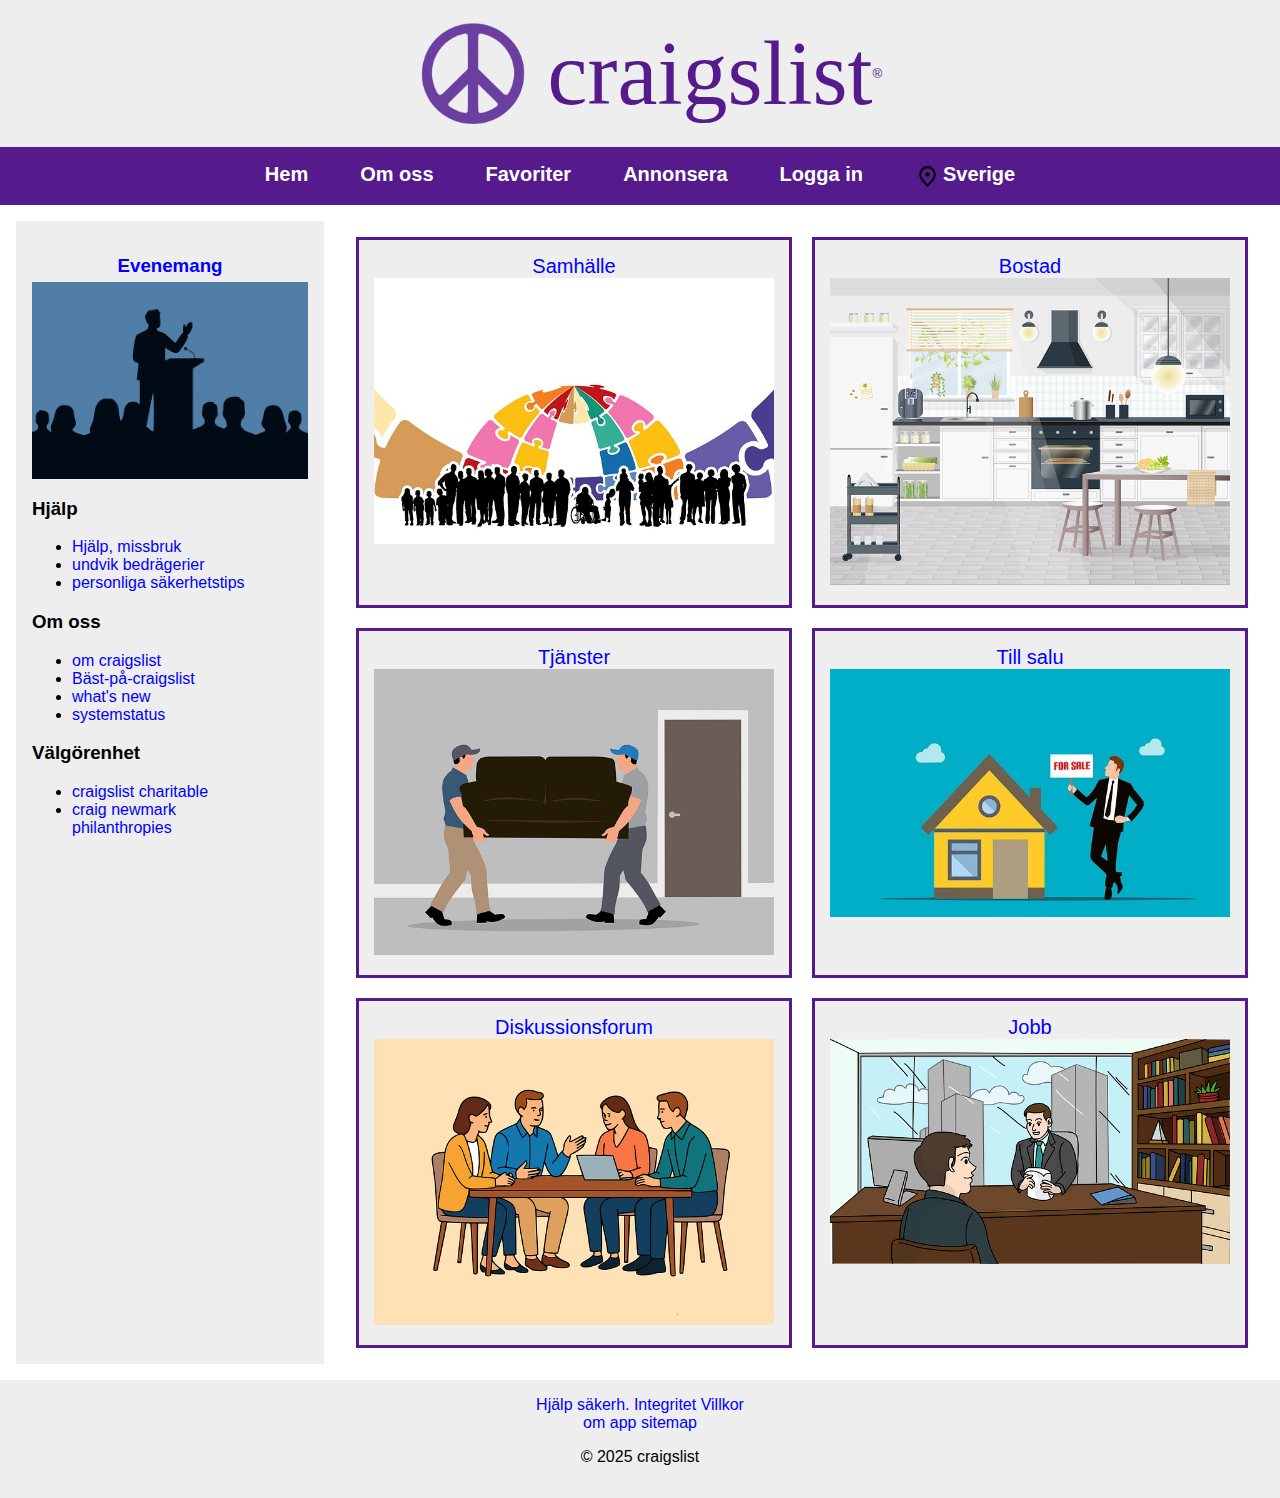
<file: index.html>
<!DOCTYPE html>
<html lang="sv">
  <head>
    <meta charset="utf-8" />
    <meta name="viewport" content="width=device-width, initial-scale=1" />
    <title>
      craigslist: Sverige jobb, lägenheter, till salu, tjänster, samhälle och
      evenemang
    </title>
    <link rel="stylesheet" href="./style.css" />
  </head>
  <body>
    <header>
      <div class="header-logo">
        <img src="./logga.png" alt="logo" class="logo" />
        <h1>craigslist</h1>
        <sup>®</sup>
      </div>
    </header>

    <nav aria-label="Huvudnavigering">
      <ul>
        <li>
          <a href="./index.html">Hem</a>
        </li>
        <li>
          <a href="./about.html">Om oss</a>
        </li>
        <li>
          <a
            href="https://stockholm.craigslist.org/favorites?fl=aXRlbXM6&lang=en&cc=gb#search=2~list~0"
            >Favoriter</a
          >
        </li>
        <li>
          <a
            href="https://post.craigslist.org/k/HkhmDaip8BGSN_DCpFtUmQ/TAmbO?s=type&lang=sv"
            >Annonsera</a
          >
        </li>
        <li>
          <a
            href="https://accounts.craigslist.org/login?rp=%2Flogin%2Fhome%3Flang%3Dsv&rt=L&lang=sv"
            >Logga in</a
          >
        </li>
        <li>
          <a href="https://www.craigslist.org/about/sites">
            <img id="icon" src="./location.svg" alt="" />Sverige</a
          >
        </li>
      </ul>
    </nav>

    <div class="content">
      <aside>
        <div>
          <div class="evenemang">
            <h3>
              <a
                href="https://stockholm.craigslist.org/search/eee?lang=en&cc=gb#search=2~list~0"
                >Evenemang</a
              >
            </h3>
            <a
              href="https://stockholm.craigslist.org/search/eee?lang=en&cc=gb#search=2~list~0"
            >
              <img
                src="./evenemang.png"
                alt="En man som talar inför en publik"
                class="evenemang-bild"
              />
            </a>
          </div>

          <div>
            <h3>Hjälp</h3>
            <ul>
              <li>
                <a href="https://www.craigslist.org/about/help/?lang=sv"
                  >Hjälp, missbruk</a
                >
              </li>
              <li>
                <a
                  href="https://www.craigslist.org/about/help/safety/scams?lang=sv"
                  >undvik bedrägerier</a
                >
              </li>
              <li>
                <a href="https://www.craigslist.org/about/help/safety?lang=sv"
                  >personliga säkerhetstips</a
                >
              </li>
            </ul>
          </div>

          <div>
            <h3>Om oss</h3>
            <ul>
              <li>
                <a href="./about.html">om craigslist</a>
              </li>
              <li>
                <a href="https://www.craigslist.org/about/best/all/?lang=sv"
                  >Bäst-på-craigslist</a
                >
              </li>
              <li>
                <a href="https://www.craigslist.org/about/whats-new?lang=sv"
                  >what's new</a
                >
              </li>

              <li>
                <a
                  href="https://www.craigslist.org/about/help/system-status?lang=sv"
                  >systemstatus</a
                >
              </li>
            </ul>
          </div>

          <div>
            <h3>Välgörenhet</h3>
            <ul>
              <li>
                <a href="https://www.craigslistfund.org/"
                  >craigslist charitable</a
                >
              </li>
              <li>
                <a href="https://craignewmarkphilanthropies.org/"
                  >craig newmark<br />philanthropies</a
                >
              </li>
            </ul>
          </div>
        </div>
      </aside>

      <main>
        <div class="samhälle">
          <a
            href="https://stockholm.craigslist.org/search/ccc?lang=en&cc=gb#search=2~list~0"
            >Samhälle</a
          >
          <a
            href="https://stockholm.craigslist.org/search/ccc?lang=en&cc=gb#search=2~list~0"
            ><img
              src="./community.jpg"
              alt="människor som står tillsammans"
              class="samhälle-bild"
          /></a>
        </div>

        <div class="bostad">
          <a
            href="https://stockholm.craigslist.org/search/hhh#search=2~gallery~0"
            >Bostad</a
          >

          <a
            href="https://stockholm.craigslist.org/search/hhh#search=2~gallery~0"
            ><img src="./kitchen.png" alt="bild på ett kök" class="bostad-bild"
          /></a>
        </div>

        <div class="tjänster">
          <a href="https://stockholm.craigslist.org/search/bbb#search=2~thumb~0"
            >Tjänster</a
          >

          <a href="https://stockholm.craigslist.org/search/bbb#search=2~thumb~0"
            ><img
              src="./workers.png"
              alt="två män som bär en sofa"
              class="tjänster-bild"
          /></a>
        </div>

        <div class="till-salu">
          <a
            href="https://stockholm.craigslist.org/search/sss#search=2~gallery~0"
            >Till salu</a
          >

          <a
            href="https://stockholm.craigslist.org/search/sss#search=2~gallery~0"
          >
            <img
              src="./forsale.png"
              alt="en man som har en till salu skylt framför ett hus"
              class="till-salu-bild"
          /></a>
        </div>

        <div class="diskussionsforum">
          <a href="https://forums.craigslist.org/?areaID=106"
            >Diskussionsforum</a
          >

          <a href="https://forums.craigslist.org/?areaID=106">
            <img
              src="./meeting.png"
              alt="en grupp som diskuterar"
              class="diskussionsforum-bild"
          /></a>
        </div>

        <div class="jobb">
          <a href="https://stockholm.craigslist.org/search/jjj#search=2~list~0"
            >Jobb</a
          >

          <a href="https://stockholm.craigslist.org/search/jjj#search=2~list~0"
            ><img
              src="./job-interview.png"
              alt="en man som har en jobb intevju"
              class="jobb-bild"
          /></a>
        </div>
      </main>
    </div>

    <footer>
      <div class="link-container">
        <a href="https://www.craigslist.org/about/help/?lang=sv">Hjälp</a>
        <a href="https://www.craigslist.org/about/help/safety?lang=sv"
          >säkerh.</a
        >
        <a href="https://www.craigslist.org/about/privacy.policy?lang=sv"
          >Integritet</a
        >
        <a href="https://www.craigslist.org/about/terms.of.use">Villkor</a>

        <div class="link-container-nowrap">
          <a href="./about.html">om</a>
          <a href="https://www.craigslist.org/about/craigslist_app?lang=sv"
            >app</a
          >
          <a href="https://stockholm.craigslist.org/sitemap.html">sitemap</a>
        </div>
      </div>
      <p class="copy">&copy; 2025 craigslist</p>
    </footer>
  </body>
</html>
</file>
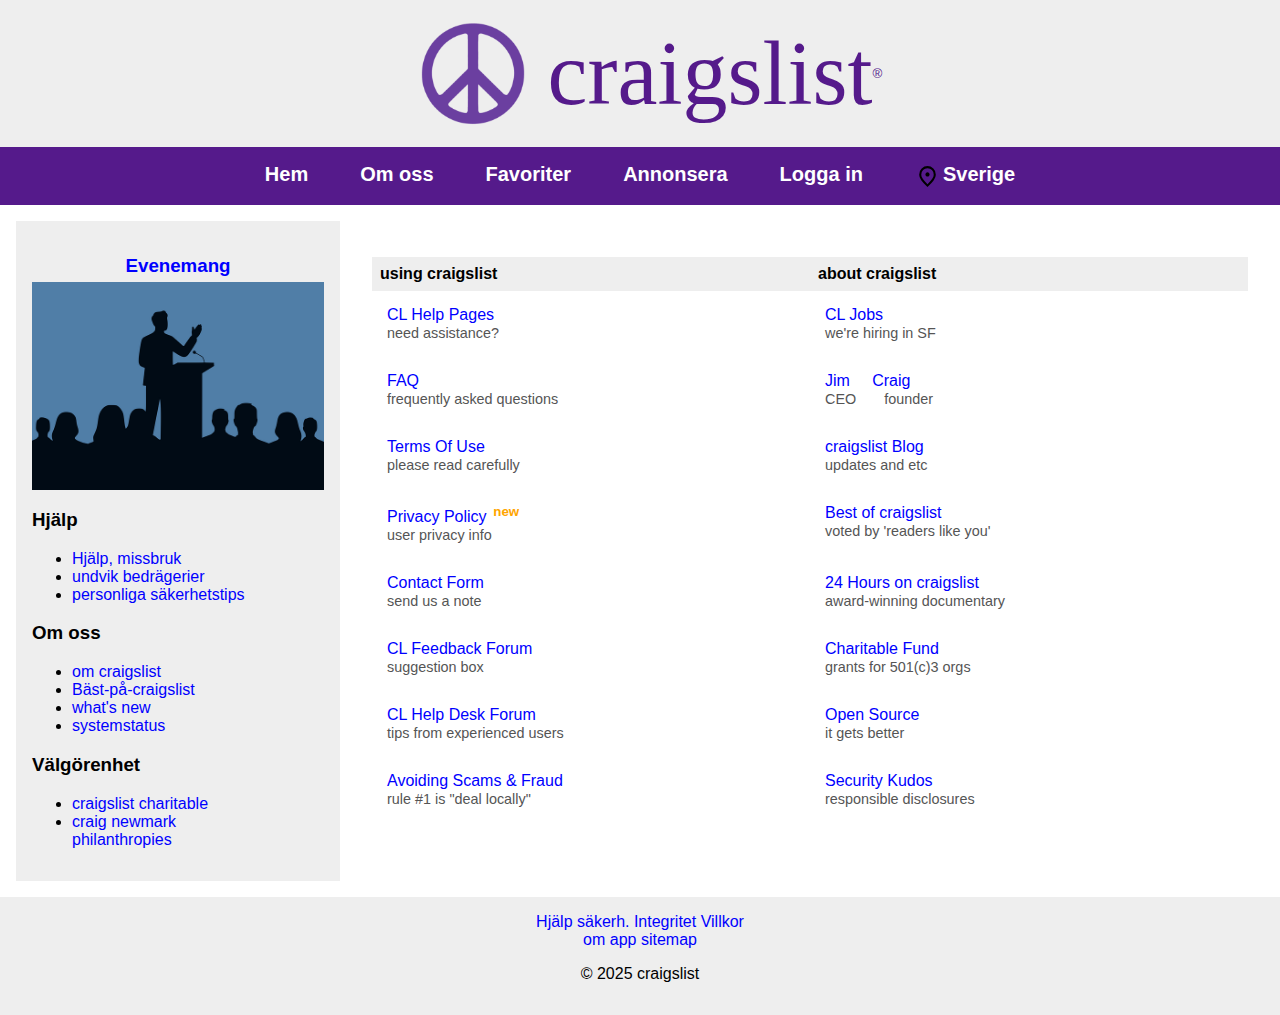
<file: about.html>
<!DOCTYPE html>
<html lang="sv">
  <head>
    <meta charset="utf-8" />
    <meta name="viewport" content="width=device-width, initial-scale=1" />
    <title>
      craigslist: Sverige jobb, lägenheter, till salu, tjänster, samhälle och
      evenemang
    </title>
    <link rel="stylesheet" href="./about.css" />
  </head>
  <body>
    <header>
      <div class="header-logo">
        <img src="./logga.png" alt="logo" class="logo" />
        <h1>craigslist</h1>
        <sup>®</sup>
      </div>
    </header>

    <nav aria-label="Huvudnavigering">
      <ul>
        <li>
          <a href="./index.html">Hem</a>
        </li>
        <li>
          <a href="./about.html">Om oss</a>
        </li>
        <li>
          <a
            href="https://stockholm.craigslist.org/favorites?fl=aXRlbXM6&lang=en&cc=gb#search=2~list~0"
            >Favoriter</a
          >
        </li>
        <li>
          <a
            href="https://post.craigslist.org/k/HkhmDaip8BGSN_DCpFtUmQ/TAmbO?s=type&lang=sv"
            >Annonsera</a
          >
        </li>
        <li>
          <a
            href="https://accounts.craigslist.org/login?rp=%2Flogin%2Fhome%3Flang%3Dsv&rt=L&lang=sv"
            >Logga in</a
          >
        </li>
        <li>
          <a href="https://www.craigslist.org/about/sites">
            <img id="icon" src="./location.svg" alt="" />Sverige</a
          >
        </li>
      </ul>
    </nav>

    <div class="content">
      <aside>
        <div>
          <div class="evenemang">
            <h3>
              <a
                href="https://stockholm.craigslist.org/search/eee?lang=en&cc=gb#search=2~list~0"
                >Evenemang</a
              >
            </h3>
            <a
              href="https://stockholm.craigslist.org/search/eee?lang=en&cc=gb#search=2~list~0"
            >
              <img
                src="./evenemang.png"
                alt="En man som talar inför en publik"
                class="evenemang-bild"
              />
            </a>
          </div>

          <div>
            <h3>Hjälp</h3>
            <ul>
              <li>
                <a href="https://www.craigslist.org/about/help/?lang=sv"
                  >Hjälp, missbruk</a
                >
              </li>
              <li>
                <a
                  href="https://www.craigslist.org/about/help/safety/scams?lang=sv"
                  >undvik bedrägerier</a
                >
              </li>
              <li>
                <a href="https://www.craigslist.org/about/help/safety?lang=sv"
                  >personliga säkerhetstips</a
                >
              </li>
            </ul>
          </div>

          <div>
            <h3>Om oss</h3>
            <ul>
              <li>
                <a href="./about.html">om craigslist</a>
              </li>
              <li>
                <a href="https://www.craigslist.org/about/best/all/?lang=sv"
                  >Bäst-på-craigslist</a
                >
              </li>
              <li>
                <a href="https://www.craigslist.org/about/whats-new?lang=sv"
                  >what's new</a
                >
              </li>

              <li>
                <a
                  href="https://www.craigslist.org/about/help/system-status?lang=sv"
                  >systemstatus</a
                >
              </li>
            </ul>
          </div>

          <div>
            <h3>Välgörenhet</h3>
            <ul>
              <li>
                <a href="https://www.craigslistfund.org/"
                  >craigslist charitable</a
                >
              </li>
              <li>
                <a href="https://craignewmarkphilanthropies.org/"
                  >craig newmark<br />philanthropies</a
                >
              </li>
            </ul>
          </div>
        </div>
      </aside>

      <main>
        <div class="simple-page-content">
          <table>
            <tbody>
              <tr>
                <td class="header">using craigslist</td>
                <td class="header">about craigslist</td>
              </tr>

              <tr>
                <td>
                  <a href="https://www.craigslist.org/about/help/?lang=en&cc=gb"
                    >CL Help Pages</a
                  ><br />
                  <small>need assistance?</small>
                </td>
                <td>
                  <a
                    href="https://www.craigslist.org/about/craigslist_is_hiring?lang=en&cc=gb"
                    >CL Jobs</a
                  ><br />
                  <small>we're hiring in SF</small>
                </td>
              </tr>

              <tr>
                <td>
                  <a href="https://www.craigslist.org/about/help/faqs">FAQ</a
                  ><br />
                  <small>frequently asked questions</small>
                </td>
                <td>
                  <a href="https://www.craigslist.org/about/jim_buckmaster"
                    >Jim</a
                  >
                  &nbsp;&nbsp;&nbsp;
                  <a href="https://www.craigslist.org/about/craig_newmark"
                    >Craig</a
                  ><br />
                  <small>CEO &nbsp;&nbsp;&nbsp;&nbsp;&nbsp; founder</small>
                </td>
              </tr>

              <tr>
                <td>
                  <a href="https://www.craigslist.org/about/terms.of.use/en"
                    >Terms Of Use</a
                  ><br />
                  <small>please read carefully</small>
                </td>
                <td>
                  <a href="http://blog.craigslist.org/">craigslist Blog</a
                  ><br />
                  <small>updates and etc</small>
                </td>
              </tr>

              <tr>
                <td>
                  <a href="https://www.craigslist.org/about/privacy.policy"
                    >Privacy Policy</a
                  ><sup class="new">new</sup><br />
                  <small>user privacy info</small>
                </td>
                <td>
                  <a
                    href="https://www.craigslist.org/about/best/all/?lang=en&cc=gb"
                    >Best of craigslist</a
                  ><br />
                  <small>voted by 'readers like you'</small>
                </td>
              </tr>

              <tr>
                <td>
                  <a href="https://www.craigslist.org/contact">Contact Form</a
                  ><br />
                  <small>send us a note</small>
                </td>
                <td>
                  <a href="https://www.youtube.com/watch?v=e2j_ZqopHC0"
                    >24 Hours on craigslist</a
                  ><br />
                  <small>award-winning documentary</small>
                </td>
              </tr>

              <tr>
                <td>
                  <a href="https://forums.craigslist.org/?forumID=8"
                    >CL Feedback Forum</a
                  ><br />
                  <small>suggestion box</small>
                </td>
                <td>
                  <a href="https://www.craigslist.org/about/charitable"
                    >Charitable Fund</a
                  ><br />
                  <small>grants for 501(c)3 orgs</small>
                </td>
              </tr>

              <tr>
                <td>
                  <a href="https://forums.craigslist.org/?forumID=9"
                    >CL Help Desk Forum</a
                  ><br />
                  <small>tips from experienced users</small>
                </td>
                <td>
                  <a href="https://www.craigslist.org/about/open_source"
                    >Open Source</a
                  ><br />
                  <small>it gets better</small>
                </td>
              </tr>

              <tr>
                <td>
                  <a
                    href="https://www.craigslist.org/about/help/safety/scams/avoiding"
                    >Avoiding Scams & Fraud</a
                  ><br />
                  <small>rule #1 is "deal locally"</small>
                </td>
                <td>
                  <a
                    href="https://www.craigslist.org/about/security_researcher_appreciation_page"
                    >Security Kudos</a
                  ><br />
                  <small>responsible disclosures</small>
                </td>
              </tr>
            </tbody>
          </table>
        </div>
      </main>
    </div>

    <footer>
      <div class="link-container">
        <a href="https://www.craigslist.org/about/help/?lang=sv">Hjälp</a>
        <a href="https://www.craigslist.org/about/help/safety?lang=sv"
          >säkerh.</a
        >
        <a href="https://www.craigslist.org/about/privacy.policy?lang=sv"
          >Integritet</a
        >
        <a href="https://www.craigslist.org/about/terms.of.use">Villkor</a>

        <div class="link-container-nowrap">
          <a href="./about.html">om</a>
          <a href="https://www.craigslist.org/about/craigslist_app?lang=sv"
            >app</a
          >
          <a href="https://stockholm.craigslist.org/sitemap.html">sitemap</a>
        </div>
      </div>
      <p class="copy">&copy; 2025 craigslist</p>
    </footer>
  </body>
</html>
</file>
<file: style.css>
body {
  font-family: Arial, sans-serif;
  margin: 0;
}

header {
  background: #eeeeee;
  padding: 1rem;
}

.header-logo {
  display: flex;
  align-items: center;
  justify-content: center;
  text-align: center;
}

.logo {
  width: 150px;
  height: auto;
}

h1 {
  font-size: 90px;
  line-height: 1;
  color: #551a8b;
  font-weight: 500;
  font-family: "Times New Roman", Times, serif;
  margin: 0;
}

sup {
  color: #551a8b;
}

a {
  color: blue;
  text-decoration: none;
}

a:visited {
  color: blue;
}

a:hover {
  color: #551a8b;
}

nav {
  background: #551a8b;
  padding: 0.5rem;
}

nav ul {
  list-style: none;
  margin: 0;
  padding: 0;
  display: flex;
  justify-content: center;
  gap: 20px;
}

nav a {
  display: inline-block;
  color: white;
  text-decoration: none;
  font-weight: bold;
  font-size: 20px;
  padding: 8px 16px;
  border-radius: 8px;
  transition: transform 0.2s ease, color 0.2s ease, background-color 0.2s ease;
}

nav a,
nav a:visited {
  color: white;
}

nav a:hover {
  transform: scale(1.1);
  color: #551a8b;
  background-color: white;
}

#icon {
  width: 25px;
  vertical-align: middle;
  margin-right: 3px;
}

.content {
  display: flex;
  gap: 1rem;
  padding: 1rem;
}

.evenemang {
  width: 100%;
  text-align: center;
}

.evenemang-bild {
  width: 100%;
  display: block;
  margin-top: 0;
}

.evenemang h3 {
  margin-bottom: 5px;
}

main {
  flex: 3;
  background: white;
  padding: 1rem;
  display: grid;
  grid-template-columns: repeat(2, 1fr);
  gap: 20px;
  background: white;
  padding: 1rem;
  justify-items: center;
}

aside {
  flex: 1;
  background: #eeeeee;
  padding: 1rem;
}

footer {
  background: #eeeeee;
  color: white;
  text-align: center;
  padding: 1rem;
}

.copy {
  color: black;
}

.samhälle {
  width: 400px;
  border: 3px solid #551a8b;
  background-color: #eeeeee;
  text-align: center;
  font-size: 20px;
  padding: 15px;
}
.samhälle-bild {
  width: 400px;
}

.bostad {
  width: 400px;
  border: 3px solid #551a8b;
  background-color: #eeeeee;
  text-align: center;
  font-size: 20px;
  padding: 15px;
}

.bostad-bild {
  width: 400px;
}

.tjänster {
  width: 400px;
  border: 3px solid #551a8b;
  background-color: #eeeeee;
  text-align: center;
  font-size: 20px;
  padding: 15px;
}

.tjänster-bild {
  width: 400px;
}

.till-salu {
  width: 400px;
  border: 3px solid #551a8b;
  background-color: #eeeeee;
  text-align: center;
  font-size: 20px;
  padding: 15px;
}

.till-salu-bild {
  width: 400px;
}

.diskussionsforum {
  width: 400px;
  border: 3px solid #551a8b;
  background-color: #eeeeee;
  text-align: center;
  font-size: 20px;
  padding: 15px;
}

.diskussionsforum-bild {
  width: 400px;
}

.jobb {
  width: 400px;
  border: 3px solid #551a8b;
  background-color: #eeeeee;
  text-align: center;
  font-size: 20px;
  padding: 15px;
}

.jobb-bild {
  width: 400px;
}

@media (max-width: 700px) {
  .content {
    flex-direction: column;
  }

  nav ul {
    flex-direction: column;
    align-items: center;
  }
  main {
    grid-template-columns: 1fr;
  }
}
</file>
<file: about.css>
body {
  font-family: Arial, sans-serif;
  margin: 0;
}

header {
  background: #eeeeee;
  padding: 1rem;
}

.header-logo {
  display: flex;
  align-items: center;
  justify-content: center;
  text-align: center;
}

.logo {
  width: 150px;
  height: auto;
}

h1 {
  font-size: 90px;
  line-height: 1;
  color: #551a8b;
  font-weight: 500;
  font-family: "Times New Roman", Times, serif;
  margin: 0;
}

sup {
  color: #551a8b;
}

a {
  color: blue;
  text-decoration: none;
}

a:visited {
  color: blue;
}

a:hover {
  color: #551a8b;
}

nav {
  background: #551a8b;
  padding: 0.5rem;
}

nav ul {
  list-style: none;
  margin: 0;
  padding: 0;
  display: flex;
  justify-content: center;
  gap: 20px;
}

nav a {
  display: inline-block;
  color: white;
  text-decoration: none;
  font-weight: bold;
  font-size: 20px;
  padding: 8px 16px;
  border-radius: 8px;
  transition: transform 0.2s ease, color 0.2s ease, background-color 0.2s ease;
}

nav a,
nav a:visited {
  color: white;
}

nav a:hover {
  transform: scale(1.1);
  color: #551a8b;
  background-color: white;
}

#icon {
  width: 25px;
  vertical-align: middle;
  margin-right: 3px;
}

.content {
  display: flex;
  gap: 1rem;
  padding: 1rem;
}

.evenemang {
  width: 100%;
  text-align: center;
}

.evenemang-bild {
  width: 100%;
  display: block;
  margin-top: 0;
}

.evenemang h3 {
  margin-bottom: 5px;
}

main {
  flex: 3;
  background: white;
  padding: 1rem;
  display: grid;
  grid-template-columns: repeat(2, 1fr);
  gap: 20px;
  justify-items: center;
}

aside {
  flex: 1;
  background: #eeeeee;
  padding: 1rem;
}

footer {
  background: #eeeeee;
  color: white;
  text-align: center;
  padding: 1rem;
}

.copy {
  color: black;
}

div.simple-page-content {
  grid-column: 1 / -1;
  justify-self: stretch;
  width: 100%;
  margin: 20px auto;
  max-width: 1200px;
}

table {
  width: 100%;
  border-collapse: collapse;
  table-layout: fixed;
}

table td {
  width: 50%;
  padding: 15px;
  vertical-align: top;
}

td.header {
  background-color: #eeeeee;
  font-weight: bold;
  padding: 8px;
}

small {
  color: #555;
  font-size: 0.9em;
}

sup.new {
  font-weight: bold;
  color: orange;
  margin-left: 0.5em;
}

@media (max-width: 700px) {
  .content {
    flex-direction: column;
  }

  nav ul {
    flex-direction: column;
    align-items: center;
  }

  main {
    grid-template-columns: 1fr;
  }

  table {
    width: 100%;
  }

  div.simple-page-content {
    margin: 10px;
    max-width: 100%;
  }
}
</file>
